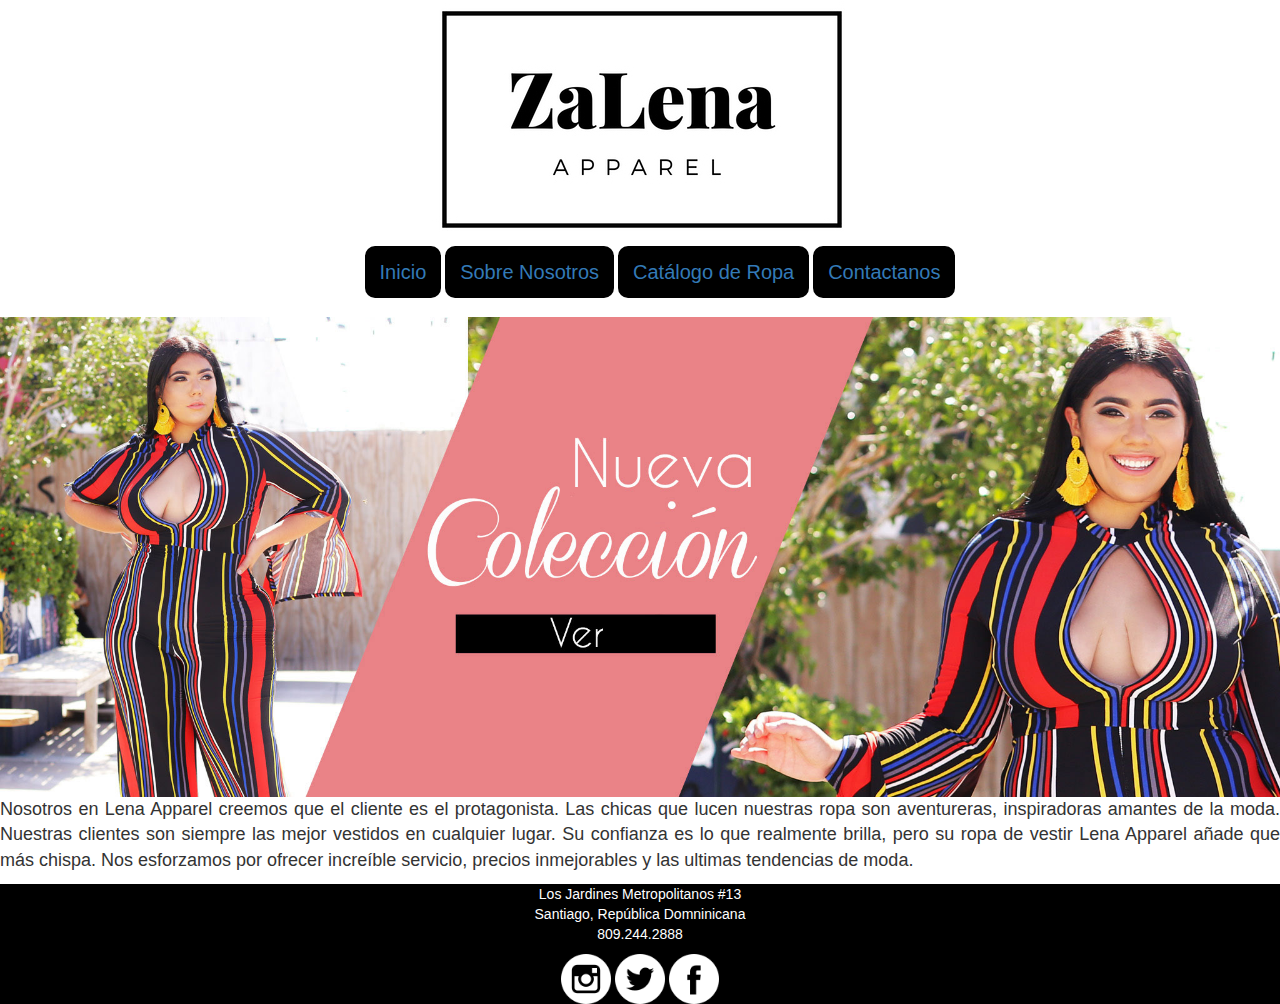
<file: NetBeansProjects/Trabajo final de intro a la programacion/public_html/index.html>
<!DOCTYPE html>
<!--
To change this license header, choose License Headers in Project Properties.
To change this template file, choose Tools | Templates
and open the template in the editor.
-->
<html>
    
    <head>
        <title>ZaLena Apparel</title>
        <meta charset="UTF-8">
        <meta name="viewport" content="width=device-width, initial-scale=1.0">
        <link href="stylesheet.css" rel="stylesheet" type="text/css"/>
        <link rel="stylesheet" href="https://maxcdn.bootstrapcdn.com/bootstrap/3.3.7/css/bootstrap.min.css" integrity="sha384-BVYiiSIFeK1dGmJRAkycuHAHRg32OmUcww7on3RYdg4Va+PmSTsz/K68vbdEjh4u" crossorigin="anonymous">
    </head>
    
    <body>
        <div id="cabecera">
            <img src="imagenes/Logo.jpg" alt=""/>
        </div>
        <br>
        <div id="menu">
            <ul>
                <li><a href="#Inicio">Inicio</a></li>
                <li><a href="Sobre Nosotros.html">Sobre Nosotros</a></li>
                <li><a href="catalog.html">Catálogo de Ropa</a></li>
                <li><a href="formulario de contacto.html">Contactanos</a></li>
            </ul>
           </div>
        <br>
        <div id="cuerpo">
            <img src="imagenes/banner.jpg" alt=""width=100% height=100%/>
            <p>Nosotros en Lena Apparel creemos que el cliente es el protagonista. Las chicas que lucen nuestras ropa son aventureras, inspiradoras amantes de la moda. Nuestras clientes son siempre las mejor vestidos en cualquier lugar. Su confianza es lo que realmente brilla, pero su ropa de vestir Lena Apparel añade que más chispa. Nos esforzamos por ofrecer increíble servicio, precios inmejorables y las ultimas tendencias de moda.</p>
        </div>
        
        <div id="pie">
            <p>Los Jardines Metropolitanos #13  <br> Santiago, República Domninicana<br> 809.244.2888</p>
            <img src="imagenes/ig.png" alt="" width="50" height="50"/>
            <img src="imagenes/twitter.png" alt=""width="50" height="50"/>
            <img src="imagenes/fb.png" alt=""width="50" height="50"/>
        </div>
        
    </body>
    
</html>
</file>
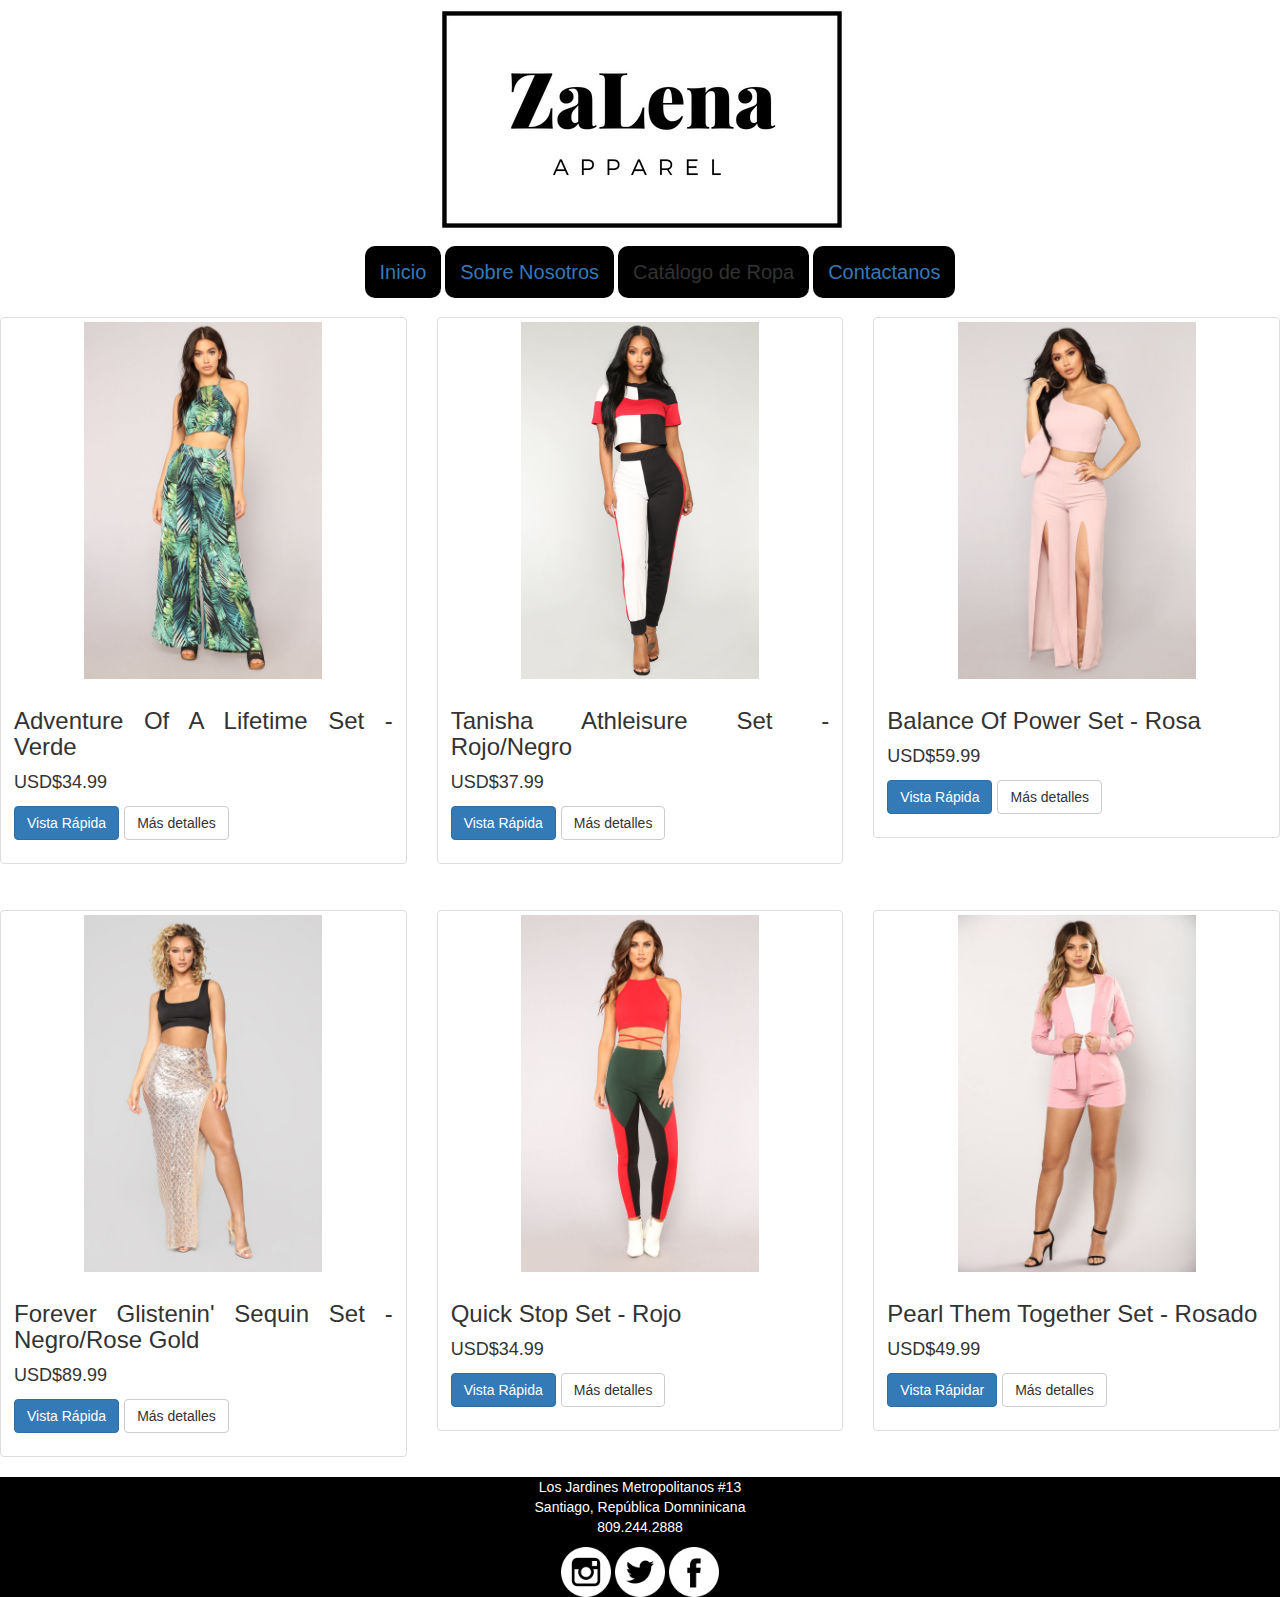
<file: NetBeansProjects/Trabajo final de intro a la programacion/public_html/catalog.html>
<!DOCTYPE html>
<!--
To change this license header, choose License Headers in Project Properties.
To change this template file, choose Tools | Templates
and open the template in the editor.
-->
<html>
    
    <head>
        <title>ZaLena Apparel</title>
        <meta charset="UTF-8">
        <meta name="viewport" content="width=device-width, initial-scale=1.0">
        <link href="stylesheet.css" rel="stylesheet" type="text/css"/>
        <link rel="stylesheet" href="https://maxcdn.bootstrapcdn.com/bootstrap/3.3.7/css/bootstrap.min.css" integrity="sha384-BVYiiSIFeK1dGmJRAkycuHAHRg32OmUcww7on3RYdg4Va+PmSTsz/K68vbdEjh4u" crossorigin="anonymous">
    </head>
    
    <body>
        <div id="cabecera">
            <img src="imagenes/Logo.jpg" alt=""/>
        </div>
        <br>
        <div id="menu">
            <ul>
                <li><a href="index.html">Inicio</a></li>
                 <li><a href="Sobre Nosotros.html">Sobre Nosotros</a></li>
                <li>Catálogo de Ropa</li>
                <li><a href="formulario de contacto.html">Contactanos</a></li>
            </ul>
           </div>
        <br>
        <div id="cuerpo">
            <div class="row">
  <div class="col-sm-6 col-md-4">
    <div class="thumbnail">
        <img src="imagenes/set1.JPG" alt="" width=60% height=60%/>
      <div class="caption">
        <h3>Adventure Of A Lifetime Set - Verde</h3>
        <p>USD$34.99</p>
        <p><a href="#" class="btn btn-primary" role="button">Vista Rápida</a> <a href="#" class="btn btn-default" role="button">Más detalles</a></p>
      </div>
    </div>
  </div>
        <div class="col-sm-6 col-md-4">
    <div class="thumbnail">
        <img src="imagenes/set2.JPG" alt=""width=60% height=60%/>
      <div class="caption">
        <h3>Tanisha Athleisure Set - Rojo/Negro</h3>
        <p>USD$37.99</p>
        <p><a href="#" class="btn btn-primary" role="button">Vista Rápida</a> <a href="#" class="btn btn-default" role="button">Más detalles</a></p>
      </div>
    </div>
  </div>
   <div class="col-sm-6 col-md-4">
    <div class="thumbnail">
        <img src="imagenes/set3.JPG" alt=""width=60% height=60%/>
      <div class="caption">
        <h3>Balance Of Power Set - Rosa</h3>
        <p>USD$59.99</p>
        <p><a href="#" class="btn btn-primary" role="button">Vista Rápida</a> <a href="#" class="btn btn-default" role="button">Más detalles</a></p>
      </div>
    </div>
  </div>
</div>
       <br>

            <div class="row">
  <div class="col-sm-6 col-md-4">
    <div class="thumbnail">
        <img src="imagenes/set4.jpg" alt=""width=60% height=60%/>
      <div class="caption">
        <h3>Forever Glistenin' Sequin Set - Negro/Rose Gold</h3>
        <p>USD$89.99</p>
        <p><a href="#" class="btn btn-primary" role="button">Vista Rápida</a> <a href="#" class="btn btn-default" role="button">Más detalles</a></p>
      </div>
    </div>
  </div>
        <div class="col-sm-6 col-md-4">
    <div class="thumbnail">
        <img src="imagenes/set5.JPG" alt=""width=60% height=60%/>
      <div class="caption">
        <h3>Quick Stop Set - Rojo</h3>
        <p>USD$34.99</p>
        <p><a href="#" class="btn btn-primary" role="button">Vista Rápida</a> <a href="#" class="btn btn-default" role="button">Más detalles</a></p>
      </div>
    </div>
  </div>
   <div class="col-sm-6 col-md-4">
    <div class="thumbnail">
        <img src="imagenes/set6.JPG" alt=""width=60% height=60%/>
      <div class="caption">
        <h3>Pearl Them Together Set - Rosado</h3>
        <p>USD$49.99</p>
        <p><a href="#" class="btn btn-primary" role="button">Vista Rápidar</a> <a href="#" class="btn btn-default" role="button">Más detalles</a></p>
      </div>
    </div>
  </div>
</div>
        </div>  
        
        <div id="pie">
            <p>Los Jardines Metropolitanos #13 <br> Santiago, República Domninicana<br> 809.244.2888</p>
            <img src="imagenes/ig.png" alt="" width="50" height="50"/>
            <img src="imagenes/twitter.png" alt=""width="50" height="50"/>
            <img src="imagenes/fb.png" alt=""width="50" height="50"/>
        </div>
        
    </body>
</html>
</file>
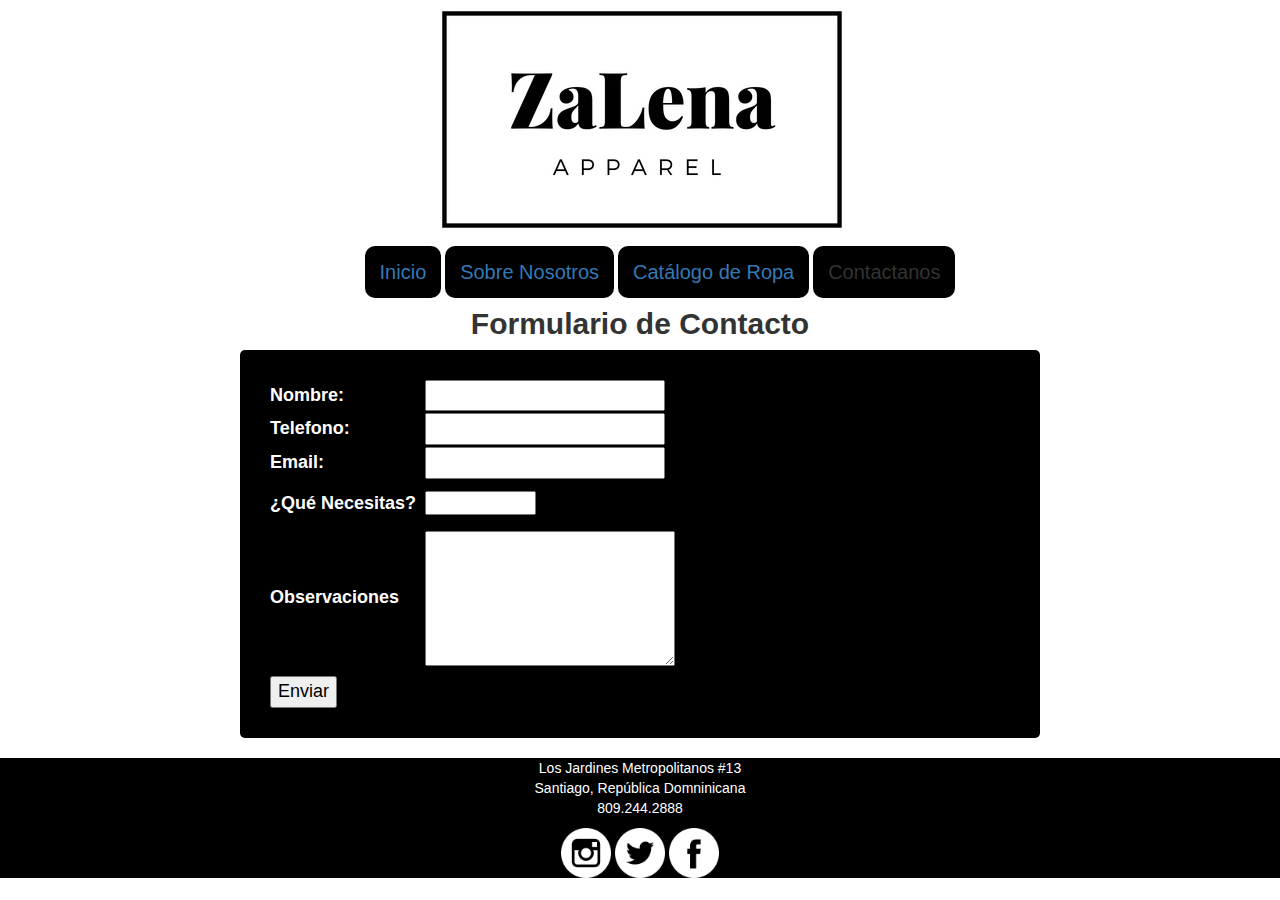
<file: NetBeansProjects/Trabajo final de intro a la programacion/public_html/formulario de contacto.html>
<!DOCTYPE html>
<!--
To change this license header, choose License Headers in Project Properties.
To change this template file, choose Tools | Templates
and open the template in the editor.
-->
<html>
    <head>
        <title>ZaLena Apparel</title>
        <meta charset="UTF-8">
        <meta name="viewport" content="width=device-width, initial-scale=1.0">
        <link href="stylesheet.css" rel="stylesheet" type="text/css"/>
         <link rel="stylesheet" href="https://maxcdn.bootstrapcdn.com/bootstrap/3.3.7/css/bootstrap.min.css" integrity="sha384-BVYiiSIFeK1dGmJRAkycuHAHRg32OmUcww7on3RYdg4Va+PmSTsz/K68vbdEjh4u" crossorigin="anonymous">
    </head>
    <body>
    <div id="cabecera">
            <img src="imagenes/Logo.jpg" alt=""/>
        </div>
        <br>
        <div id="menu">

            <ul>
                <li><a href="index.html">Inicio</a></li>
                 <li><a href="Sobre Nosotros.html">Sobre Nosotros</a></li>
                <li><a href="catalog.html">Catálogo de Ropa</a></li>
                <li>Contactanos</li>
            </ul>
        </div>
  
        <div id="cuerpo">
        <h2>Formulario de Contacto</h2>
        <form>
            <div>
            <label for="nombre">Nombre:</label>
            <input type="text" id="nombre" name="nombre" /><br>
            <label for="telefono">Telefono:</label>
            <input type="text" id="tefono" name="telefono" /><br>
            <label for="email">Email:</label>
            <input type="email" id="email" name="email" />
            </div>
            
            <div>
                <label for="Que Necesitas">¿Qué Necesitas?</label>
                <select id="Que Necesitas" name="Que Necesitas">
                    <option value="" selected="selected">Seleccione</option>
                    <option value="Quejas">Quejas</option>
                     <option value="Pedidos">Pedidos</option>
                      <option value="Preguntas">Preguntas</option>
                       <option value="Otros">Otros</option>
                </select>
            </div>
            
            <div>
                <label for="Observaciones">Observaciones</label>
                <textarea id="Observaciones" name="Observaciones" cols="50" rows="5"></textarea>
            </div>
               
            <div>
                 <button type="submit">Enviar</button>
            </div>
            
        </form>
        </div>
        <br>
        <div id="pie">
            <p>Los Jardines Metropolitanos #13 <br> Santiago, República Domninicana<br> 809.244.2888</p>
            <img src="imagenes/ig.png" alt="" width="50" height="50"/>
            <img src="imagenes/twitter.png" alt=""width="50" height="50"/>
            <img src="imagenes/fb.png" alt=""width="50" height="50"/>
        </div>
    </body>
</html>
</file>
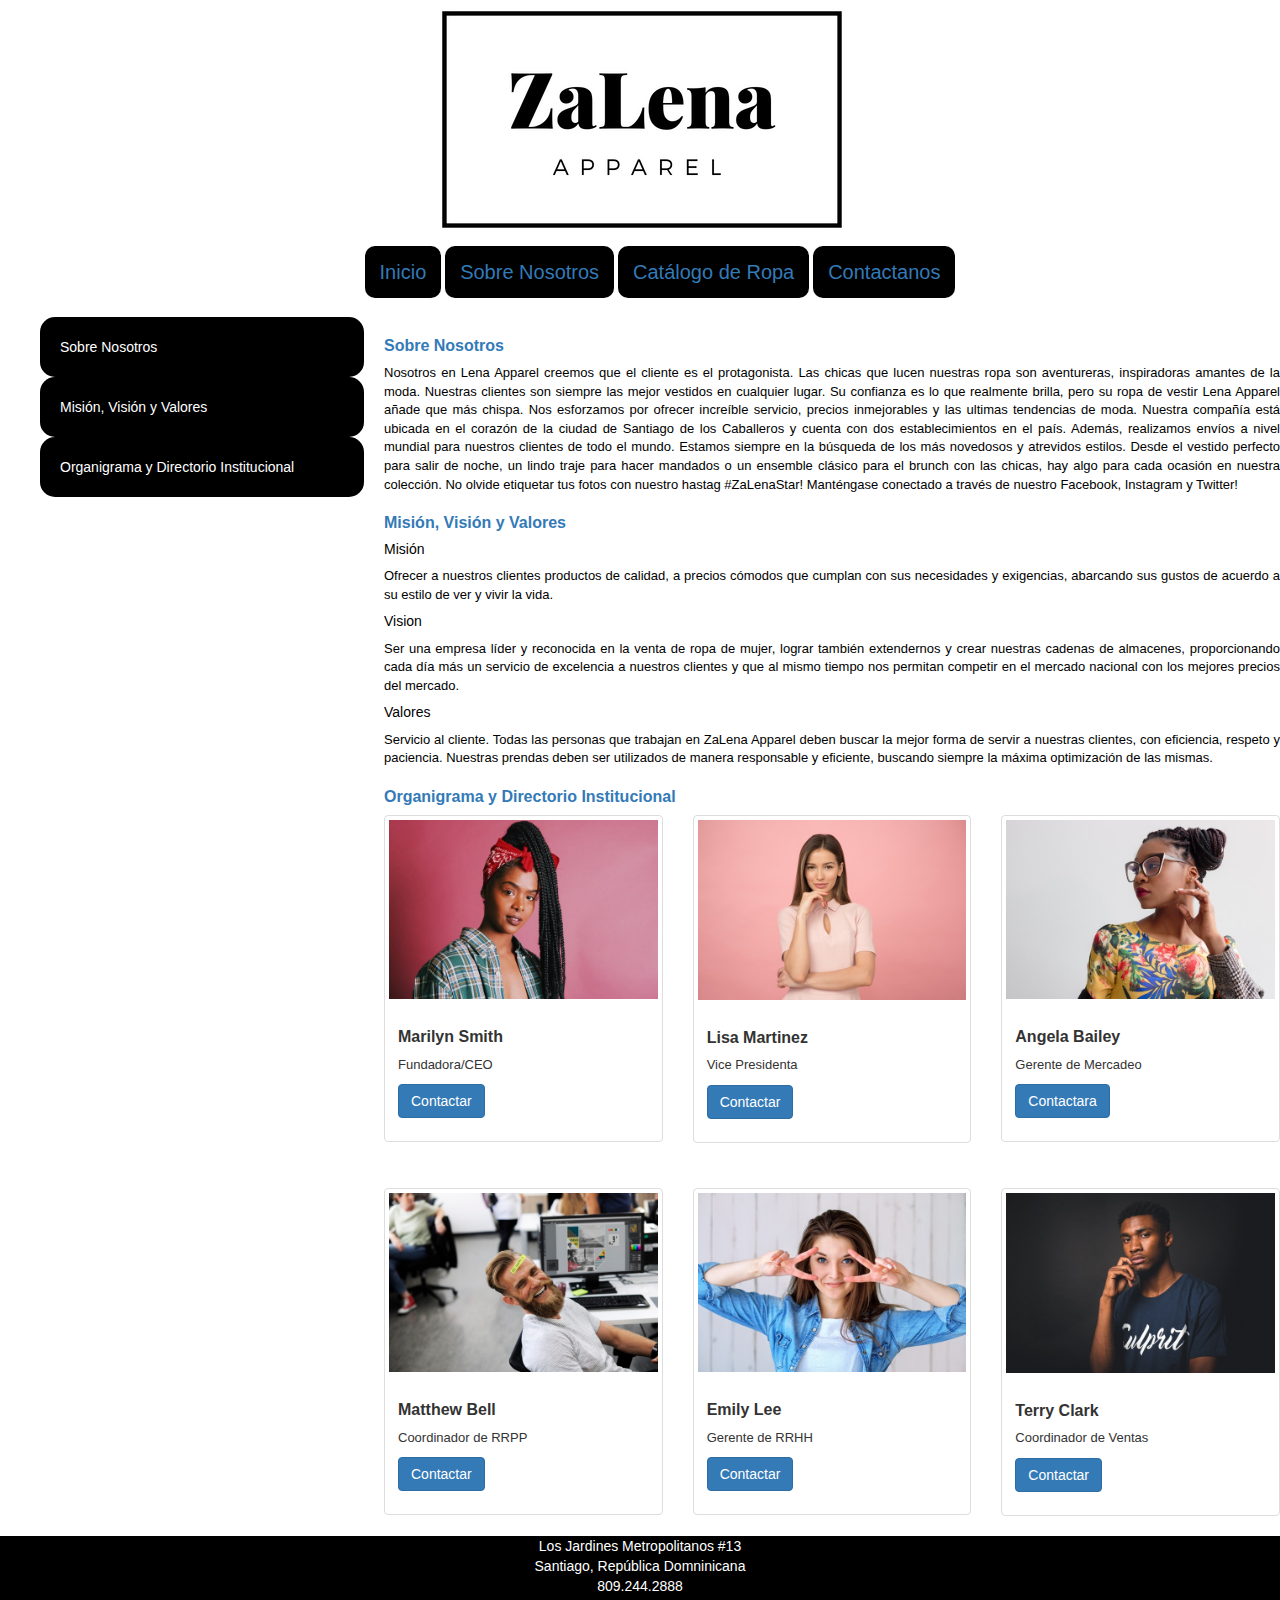
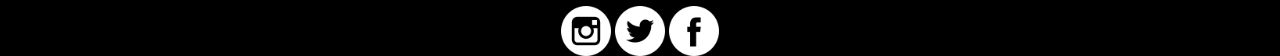
<file: NetBeansProjects/Trabajo final de intro a la programacion/public_html/Sobre Nosotros.html>
<!DOCTYPE html>
<!--
To change this license header, choose License Headers in Project Properties.
To change this template file, choose Tools | Templates
and open the template in the editor.
-->
<html>
    
    <head>
        <title>ZaLena Apparel</title>
        <meta charset="UTF-8">
        <meta name="viewport" content="width=device-width, initial-scale=1.0">
        <link href="stylesheet.css" rel="stylesheet" type="text/css"/>
        <link rel="stylesheet" href="https://maxcdn.bootstrapcdn.com/bootstrap/3.3.7/css/bootstrap.min.css" integrity="sha384-BVYiiSIFeK1dGmJRAkycuHAHRg32OmUcww7on3RYdg4Va+PmSTsz/K68vbdEjh4u" crossorigin="anonymous">
    
    </head>
    
    <body>
        <div id="cabecera">
            <img src="imagenes/Logo.jpg" alt=""/>
        </div>
        <br>
        <div id="menu">
            <ul>
                <li><a href="index.html">Inicio</a></li>
                <li><a href="Sobre Nosotros.html">Sobre Nosotros</a></li>
                <li><a href="catalog.html">Catálogo de Ropa</a></li>
                <li><a href="formulario de contacto.html">Contactanos</a></li>
            </ul>
           </div>
        <br>
        <div id="cuerpo">
            
            <div id="wrapper">
<div id="block_1">
    <h3><a name="sobre nosotros">Sobre Nosotros</a></h3>
    <p>Nosotros en Lena Apparel creemos que el cliente es el protagonista. Las chicas que lucen nuestras ropa son aventureras, inspiradoras amantes de la moda. Nuestras clientes son siempre las mejor vestidos en cualquier lugar. Su confianza es lo que realmente brilla, pero su ropa de vestir Lena Apparel añade que más chispa. Nos esforzamos por ofrecer increíble servicio, precios inmejorables y las ultimas tendencias de moda. Nuestra compañía está ubicada en el corazón de la ciudad de Santiago de los Caballeros y cuenta con dos establecimientos en el país. Además, realizamos envíos a nivel mundial para nuestros clientes de todo el mundo. Estamos siempre en la búsqueda de los más novedosos y atrevidos estilos. Desde el vestido perfecto para salir de noche, un lindo traje para hacer mandados o un ensemble clásico para el brunch con las chicas, hay algo para cada ocasión en nuestra colección. No olvide etiquetar tus fotos con nuestro hastag #ZaLenaStar! Manténgase conectado a través de nuestro Facebook, Instagram y Twitter!</p>
    
    <h3><a name="mision">Misión, Visión y Valores</a></h3>
    
    <h4>Misión</h4>
    <p>Ofrecer a nuestros clientes  productos de calidad, a precios cómodos  que cumplan con sus necesidades y exigencias, abarcando sus gustos de acuerdo a su estilo de ver y vivir la vida.</p>
    
    <h4>Vision</h4>
    <p>Ser una empresa  líder y reconocida en la venta de ropa de mujer, lograr también extendernos y crear  nuestras cadenas de almacenes,   proporcionando cada día más un servicio de excelencia a nuestros clientes y que al mismo tiempo nos permitan competir en el mercado nacional con los mejores precios del mercado.</p>
    
    <h4>Valores</h4>
    <p>Servicio al cliente. Todas las personas que trabajan en ZaLena Apparel deben buscar la mejor forma de servir a nuestras clientes, con eficiencia, respeto y paciencia. Nuestras prendas deben ser utilizados de manera responsable y eficiente, buscando siempre la máxima optimización de las mismas.</p>
    
    <h3><a name="organigrama">Organigrama y Directorio Institucional</a></h3>
            <div class="row">
  <div class="col-sm-6 col-md-4">
    <div class="thumbnail">
        <img src="imagenes/organigrama1.jpeg" alt=""/>
      <div class="caption">
        <h3>Marilyn Smith</h3>
        <p>Fundadora/CEO</p>
        <p><a href="#" class="btn btn-primary" role="button">Contactar</a></p>
      </div>
    </div>
  </div>
        <div class="col-sm-6 col-md-4">
    <div class="thumbnail">
        <img src="imagenes/organigrama2.jpeg" alt=""/>
      <div class="caption">
        <h3>Lisa Martinez</h3>
        <p>Vice Presidenta</p>
        <p><a href="#" class="btn btn-primary" role="button">Contactar</a></p>
      </div>
    </div>
  </div>
   <div class="col-sm-6 col-md-4">
    <div class="thumbnail">
        <img src="imagenes/organigrama3.jpeg" alt=""/>
      <div class="caption">
        <h3>Angela Bailey</h3>
        <p>Gerente de Mercadeo</p>
        <p><a href="#" class="btn btn-primary" role="button">Contactara</a></p>
      </div>
    </div>
  </div>
</div>
       <br>

            <div class="row">
  <div class="col-sm-6 col-md-4">
    <div class="thumbnail">
        <img src="imagenes/organigrama4.jpeg" alt=""/>
      <div class="caption">
        <h3>Matthew Bell</h3>
        <p>Coordinador de RRPP</p>
        <p><a href="#" class="btn btn-primary" role="button">Contactar</a></p>
      </div>
    </div>
  </div>
        <div class="col-sm-6 col-md-4">
    <div class="thumbnail">
        <img src="imagenes/organigrama5.jpeg" alt=""/>
      <div class="caption">
        <h3>Emily Lee</h3>
        <p>Gerente de RRHH</p>
        <p><a href="#" class="btn btn-primary" role="button">Contactar</a></p>
      </div>
    </div>
  </div>
   <div class="col-sm-6 col-md-4">
    <div class="thumbnail">
        <img src="imagenes/organigrama6.jpeg" alt=""/>
      <div class="caption">
        <h3>Terry Clark</h3>
        <p>Coordinador de Ventas</p>
        <p><a href="#" class="btn btn-primary" role="button">Contactar</a></p>
      </div>
    </div>
  </div>
</div>
            </div>
        
           
<div id="block_2">
    <ul>
        <li><a href="#sobre nosotros">Sobre Nosotros</a></li>
        <li><a href="#mision">Misión, Visión y Valores</a></li>
        <li><a href="#organigrama">Organigrama y Directorio Institucional</a></li>
    </ul>
</div>
                </div>
        </div>
        
        <div id="pie">
            <p>Los Jardines Metropolitanos #13 <br> Santiago, República Domninicana<br> 809.244.2888</p>
            <img src="imagenes/ig.png" alt="" width="50" height="50"/>
            <img src="imagenes/twitter.png" alt=""width="50" height="50"/>
            <img src="imagenes/fb.png" alt=""width="50" height="50"/>
        </div>
        
    </body>
    
</html>
</file>
<file: NetBeansProjects/Trabajo final de intro a la programacion/public_html/stylesheet.css>
/*
To change this license header, choose License Headers in Project Properties.
To change this template file, choose Tools | Templates
and open the template in the editor.
*/
/* 
    Created on : Aug 2, 2018, 11:51:41 PM
    Author     : natalieinoa
*/
 #cabecera{
    font-size: 20px;
    font-family: 'Raleway', sans-serif;
    color: #000000; 
    text-align: center;
 }
 
 ul li {
    list-style-type: none;
    background: black;
    display: inline;
    font-size:20px;
    font-family: 'Raleway', sans-serif;
    padding: 15px;
    border-radius: 10px;
}
 #menu {
    text-align: center;
}

#cuerpo {
    text-align: justify;
    font-size: 18px;
    font-family: 'Lato', sans-serif;
}

#pie {
     text-align: center;
     background: #000000;
     color: #FFFFFF;
     font-family: 'Raleway', sans-serif;
}

a:hover { 
    background-color: #AA2233;
    font-stretch: ultra-expanded;
}

a:visited {
    color: white;
}

a:active {
    color: white;
}
/*Hasta aqui el codigo css de index*/ 

#cuerpo h2{
    font-weight: bolder;
    font-family: 'Lato', sans-serif;
    text-align: center;
}

form button{
    color: black;
}

form{
    margin: auto;
    text-align: left;
    border: 2px;
    padding: 25px;
    border-radius: 5px;
    background-color: #000000;
    width: 800px;
    display: content;
    align-content: center;
    color: white;
}


label{
    width:150px;
    text-align: left;
    display: inline-block;
    font-family: 'Raleway', sans-serif;
}

textArea{
 width: 250px; 
 vertical-align: middle;

}

form div{
    padding: 5px;
}

/*Hasta aqui el codigo css del formulario*/

#block_1
	{
	float: left;
	width: 70%;
	margin-left: 30%;
	}
* html #block_1
	{
	display: inline;
        background-color: white;
	}
#block_2
	{
	float: left;
	width: 30%;
	margin-left: -100%;    
	}

#block_1, #block_2
	{
	padding-bottom: 32767px !important;
	margin-bottom: -32767px !important; 
        background-color: white;
        color: black;
	}
#wrapper
	{
	overflow: hidden; 
        }
   
        
#block_1 p {
      font-size: 13px; 
      font-family: 'Raleway', sans-serif;
        }
        
#block_1 h3 {
            font-size: 16px;
            font-family: 'Raleway', sans-serif;
            font-weight: bold;
        }
        
#block_1 h4{
            font-size: 14px;
            font-family: 'Raleway', sans-serif;
        }
              
#block_2 ul li {
            background-color: black;
            display: block;
            border-radius: 15px;
            padding: 20px;
            margin-right: 20px;
        }        
        
#block_2 ul li a {
         display: block;
          margin: auto;
          list-style-type: none;
          color: white;
          font-size: 14px;
          font-family: 'Lato', sans-serif;
        }       
/* Hasta aqui el codigo css de sobre nosotros*/
</file>
